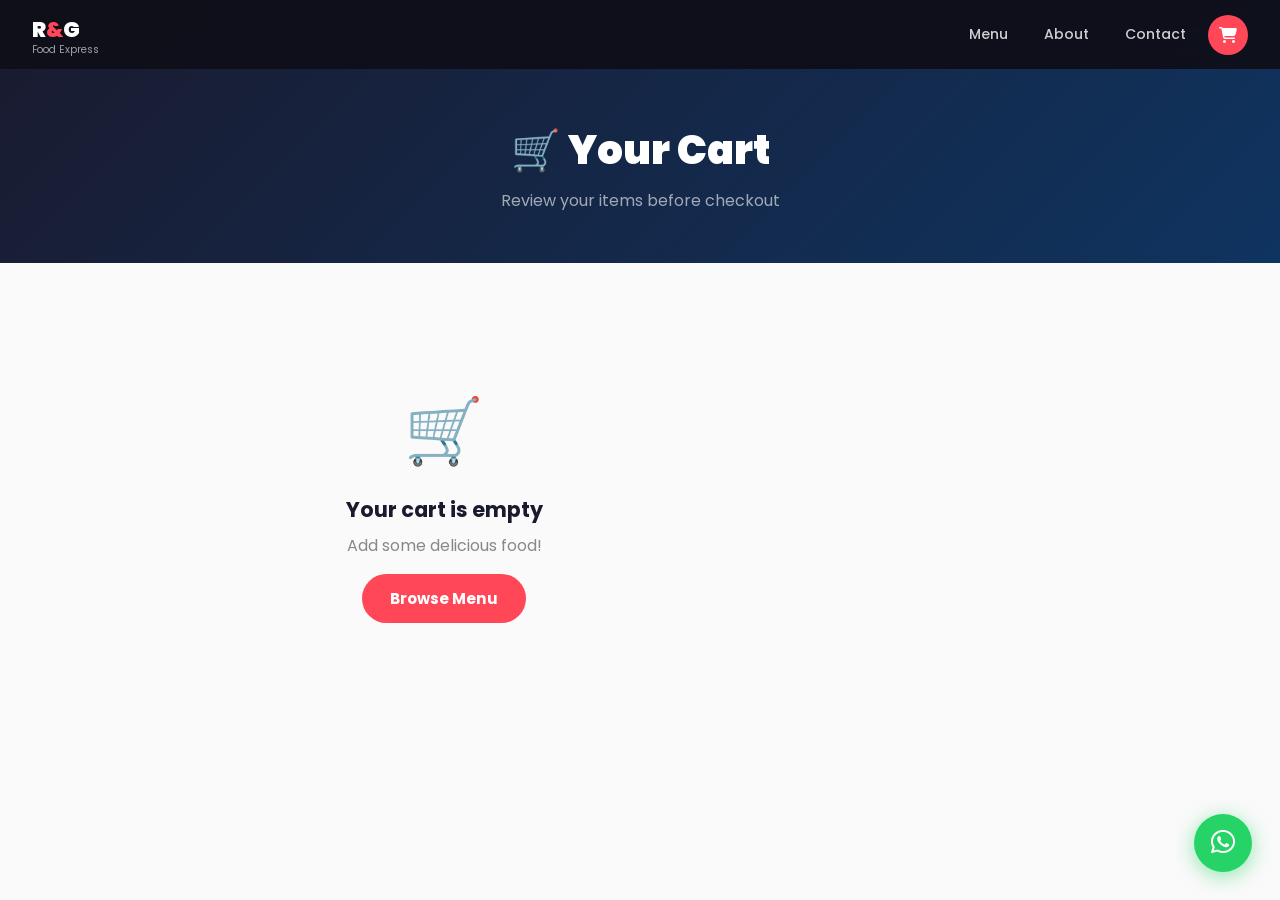
<file: .github/workflows/cart.html>
<!DOCTYPE html>
<html lang="en">
<head>
  <meta charset="UTF-8"/>
  <meta name="viewport" content="width=device-width, initial-scale=1.0"/>
  <title>Cart — R & G Food Express</title>
  <link rel="stylesheet" href="style.css"/>
  <link href="https://fonts.googleapis.com/css2?family=Poppins:wght@300;400;500;600;700;800;900&display=swap" rel="stylesheet"/>
  <link rel="stylesheet" href="https://cdnjs.cloudflare.com/ajax/libs/font-awesome/6.5.0/css/all.min.css"/>
</head>
<body>

<nav class="navbar" id="navbar">
  <a href="index.html" class="nav-brand">R<span>&</span>G <small>Food Express</small></a>
  <div class="nav-center"></div>
  <div class="nav-right">
    <a href="menu.html" class="nav-link">Menu</a>
    <a href="about.html" class="nav-link">About</a>
    <a href="contact.html" class="nav-link">Contact</a>
    <a href="cart.html" class="cart-btn active"><i class="fas fa-shopping-cart"></i><span class="cart-count" id="cartCount">0</span></a>
    <div class="hamburger" onclick="toggleMenu()"><i class="fas fa-bars"></i></div>
  </div>
  <div class="mobile-menu" id="mobileMenu">
    <a href="index.html">Home</a><a href="menu.html">Menu</a>
    <a href="about.html">About</a><a href="contact.html">Contact</a>
    <a href="cart.html">Cart 🛒</a>
  </div>
</nav>

<div class="page-hero"><h1>🛒 Your Cart</h1><p>Review your items before checkout</p></div>

<section class="cart-page">
  <div class="container">
    <div class="cart-layout">
      <div class="cart-items" id="cartItems"></div>
      <div class="cart-summary" id="cartSummary"></div>
    </div>
  </div>
</section>

<!-- CHECKOUT MODAL -->
<div class="modal-overlay" id="checkoutModal">
  <div class="modal checkout-modal">
    <button class="modal-close" onclick="closeCheckout()"><i class="fas fa-times"></i></button>
    <h2>📦 Checkout</h2>
    <form id="checkoutForm" onsubmit="placeOrder(event)">
      <div class="form-group">
        <label><i class="fas fa-user"></i> Full Name</label>
        <input type="text" id="coName" placeholder="Your name" required/>
      </div>
      <div class="form-group">
        <label><i class="fas fa-phone"></i> Phone Number</label>
        <input type="tel" id="coPhone" placeholder="+91 XXXXX XXXXX" required/>
      </div>
      <div class="form-group">
        <label><i class="fas fa-map-marker-alt"></i> Delivery Address</label>
        <textarea id="coAddress" rows="3" placeholder="House no, Street, Area, City" required></textarea>
      </div>
      <div class="form-group">
        <label><i class="fas fa-credit-card"></i> Payment Method</label>
        <div class="payment-opts">
          <label class="pay-opt"><input type="radio" name="payment" value="Cash on Delivery" checked/><span>💵 Cash on Delivery</span></label>
          <label class="pay-opt"><input type="radio" name="payment" value="UPI"/><span>📱 UPI / GPay</span></label>
        </div>
      </div>
      <div class="form-group">
        <label><i class="fas fa-sticky-note"></i> Special Instructions</label>
        <input type="text" id="coNote" placeholder="Less spicy, extra sauce..."/>
      </div>
      <div class="order-total-line" id="coTotal"></div>
      <button type="submit" class="btn-primary" style="width:100%;margin-top:12px">
        <i class="fab fa-whatsapp"></i> Confirm & Send Order on WhatsApp
      </button>
    </form>
  </div>
</div>

<!-- SUCCESS MODAL -->
<div class="modal-overlay" id="successModal">
  <div class="modal success-modal">
    <div class="success-icon">🎉</div>
    <h2>Order Placed!</h2>
    <p id="successMsg"></p>
    <p class="modal-sub">Expected delivery: <strong>30–45 mins</strong></p>
    <a id="waFallback" href="#" target="_blank" class="btn-whatsapp-modal"><i class="fab fa-whatsapp"></i> Resend on WhatsApp</a>
    <button onclick="closeSuccess()" class="btn-primary" style="width:100%;margin-top:10px">Continue Shopping</button>
  </div>
</div>

<a href="https://wa.me/916301685293?text=Hi%20R%26G!%20I%20want%20to%20order" target="_blank" class="wa-float"><i class="fab fa-whatsapp"></i></a>

<script src="data.js"></script>
<script src="app.js"></script>
<script> updateCartBadge(); renderCart(); </script>
</body>
</html>
</file>
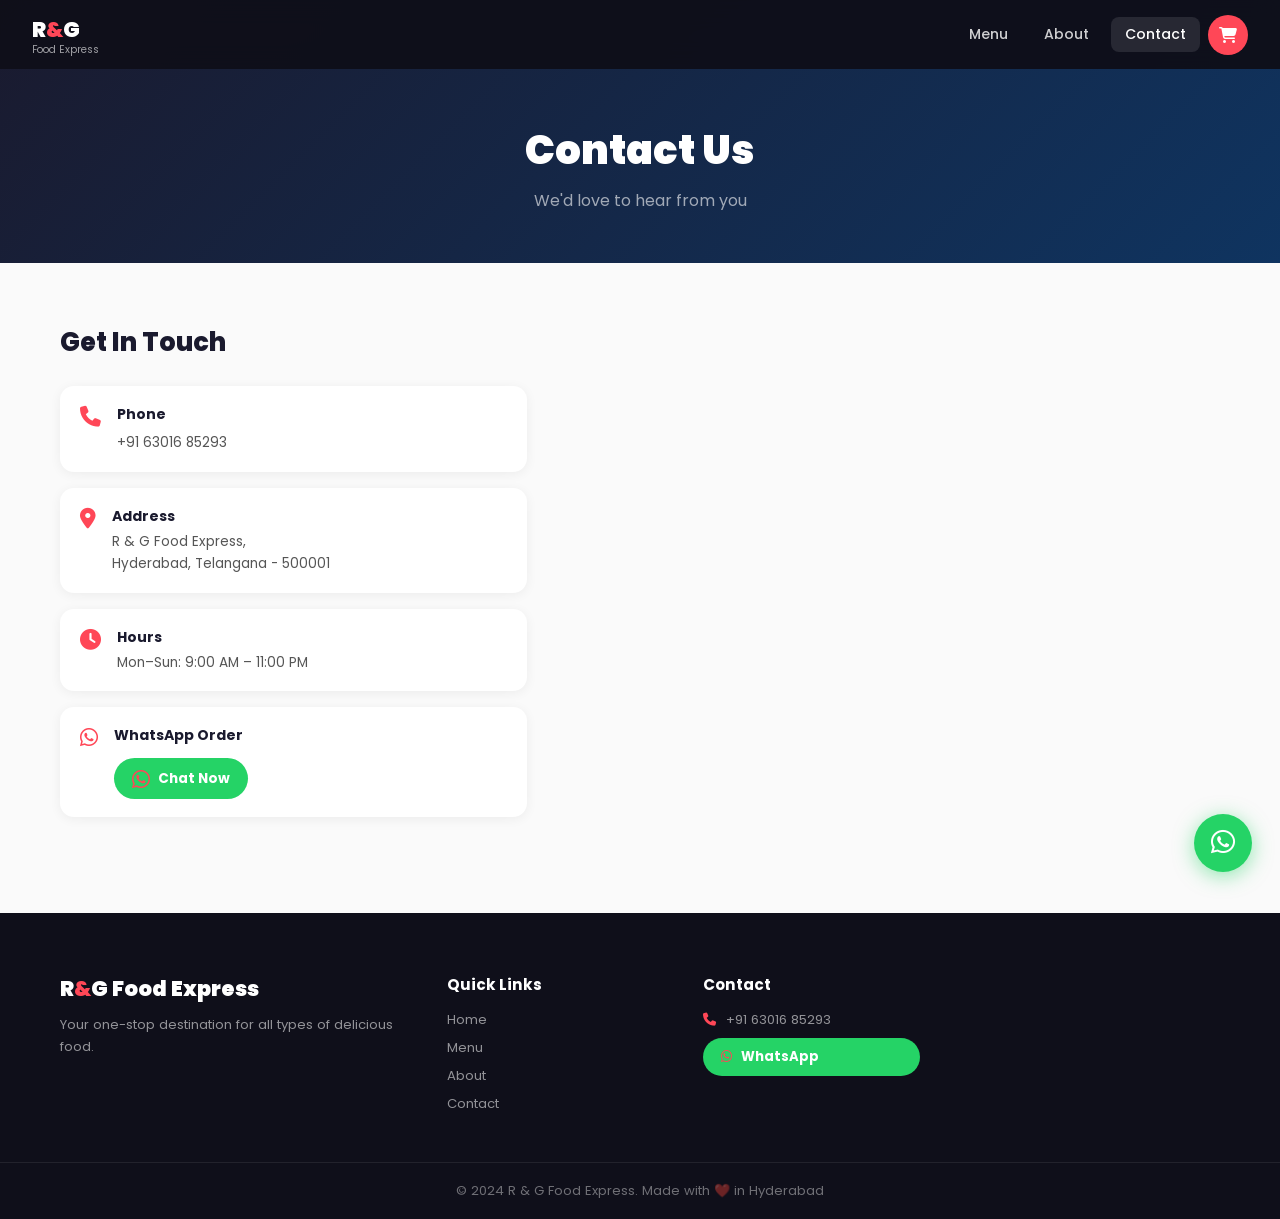
<file: .github/workflows/contact.html>
<!DOCTYPE html>
<html lang="en">
<head>
  <meta charset="UTF-8"/>
  <meta name="viewport" content="width=device-width, initial-scale=1.0"/>
  <title>Contact — R & G Food Express</title>
  <link rel="stylesheet" href="style.css"/>
  <link href="https://fonts.googleapis.com/css2?family=Poppins:wght@300;400;500;600;700;800;900&display=swap" rel="stylesheet"/>
  <link rel="stylesheet" href="https://cdnjs.cloudflare.com/ajax/libs/font-awesome/6.5.0/css/all.min.css"/>
</head>
<body>
<nav class="navbar" id="navbar">
  <a href="index.html" class="nav-brand">R<span>&</span>G <small>Food Express</small></a>
  <div class="nav-center"></div>
  <div class="nav-right">
    <a href="menu.html" class="nav-link">Menu</a>
    <a href="about.html" class="nav-link">About</a>
    <a href="contact.html" class="nav-link active">Contact</a>
    <a href="cart.html" class="cart-btn"><i class="fas fa-shopping-cart"></i><span class="cart-count" id="cartCount">0</span></a>
    <div class="hamburger" onclick="toggleMenu()"><i class="fas fa-bars"></i></div>
  </div>
  <div class="mobile-menu" id="mobileMenu">
    <a href="index.html">Home</a><a href="menu.html">Menu</a>
    <a href="about.html">About</a><a href="contact.html">Contact</a>
    <a href="cart.html">Cart 🛒</a>
  </div>
</nav>

<div class="page-hero"><h1>Contact Us</h1><p>We'd love to hear from you</p></div>

<section class="contact-page">
  <div class="container">
    <div class="contact-layout">
      <div class="contact-info-col">
        <h2>Get In Touch</h2>
        <div class="c-card"><i class="fas fa-phone"></i><div><h4>Phone</h4><a href="tel:+916301685293">+91 63016 85293</a></div></div>
        <div class="c-card"><i class="fas fa-map-marker-alt"></i><div><h4>Address</h4><p>R & G Food Express,<br/>Hyderabad, Telangana - 500001</p></div></div>
        <div class="c-card"><i class="fas fa-clock"></i><div><h4>Hours</h4><p>Mon–Sun: 9:00 AM – 11:00 PM</p></div></div>
        <div class="c-card"><i class="fab fa-whatsapp"></i><div><h4>WhatsApp Order</h4><a href="https://wa.me/916301685293?text=Hi%20R%26G!%20I%20want%20to%20place%20an%20order" target="_blank" class="wa-btn"><i class="fab fa-whatsapp"></i> Chat Now</a></div></div>
      </div>
      <div class="contact-map-col">
        <iframe src="https://www.google.com/maps/embed?pb=!1m18!1m12!1m3!1d243647.3!2d78.2!3d17.4!2m3!1f0!2f0!3f0!3m2!1i1024!2i768!4f13.1!3m3!1m2!1s0x3bcb99daeaebd2c7%3A0xae93b78392bafbc2!2sHyderabad%2C%20Telangana!5e0!3m2!1sen!2sin!4v1234567890" width="100%" height="400" style="border:0;border-radius:16px;" allowfullscreen="" loading="lazy"></iframe>
      </div>
    </div>
  </div>
</section>

<footer class="footer">
  <div class="container footer-inner">
    <div class="footer-brand"><h3>R<span>&</span>G Food Express</h3><p>Your one-stop destination for all types of delicious food.</p></div>
    <div class="footer-links"><h4>Quick Links</h4><a href="index.html">Home</a><a href="menu.html">Menu</a><a href="about.html">About</a><a href="contact.html">Contact</a></div>
    <div class="footer-links"><h4>Contact</h4><p><i class="fas fa-phone"></i> +91 63016 85293</p><a href="https://wa.me/916301685293" target="_blank" class="wa-btn"><i class="fab fa-whatsapp"></i> WhatsApp</a></div>
  </div>
  <div class="footer-bottom"><p>© 2024 R & G Food Express. Made with ❤️ in Hyderabad</p></div>
</footer>
<a href="https://wa.me/916301685293" target="_blank" class="wa-float"><i class="fab fa-whatsapp"></i></a>
<script src="data.js"></script><script src="app.js"></script><script>updateCartBadge();</script>
</body>
</html>
</file>
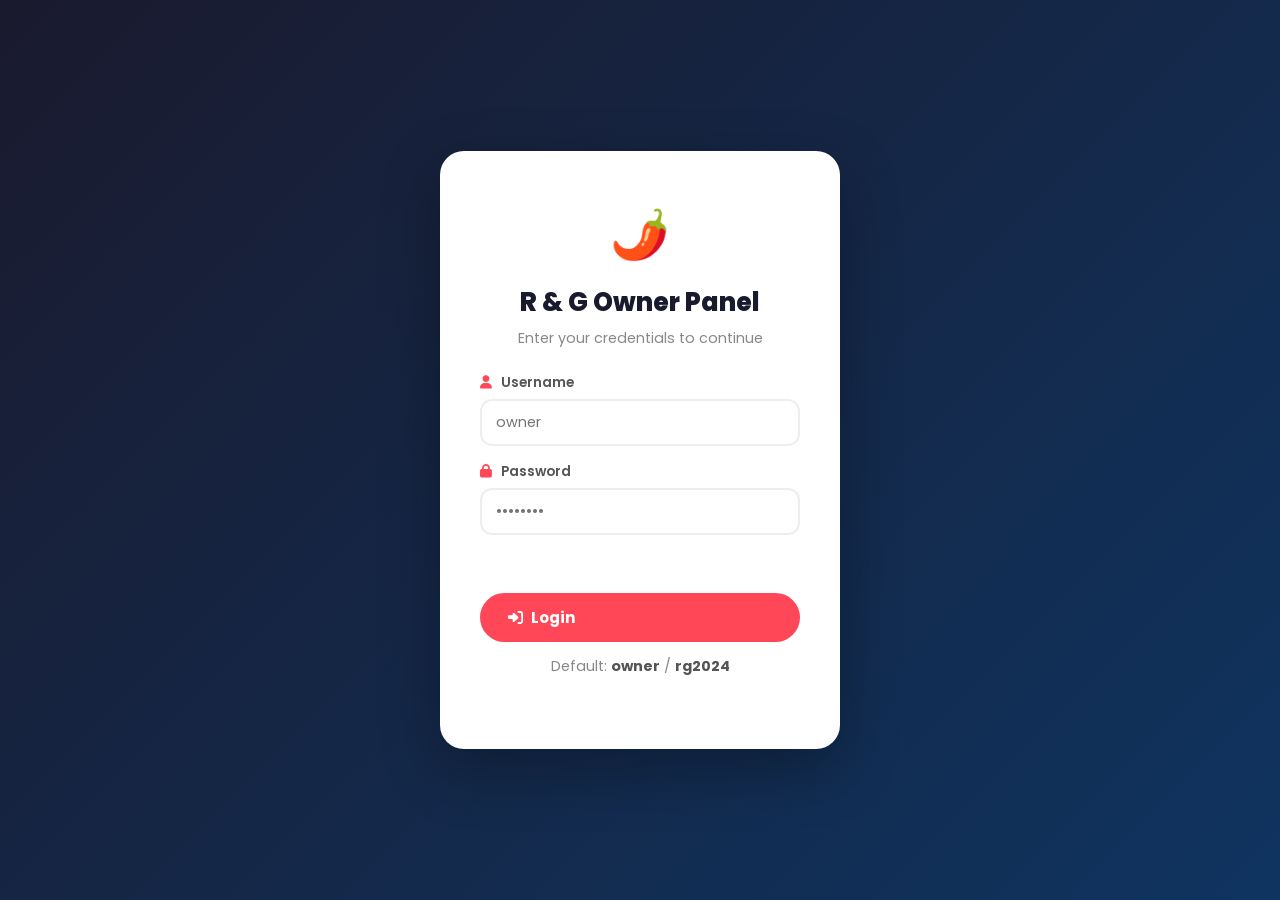
<file: .github/workflows/owner.html>
<!DOCTYPE html>
<html lang="en">
<head>
  <meta charset="UTF-8"/>
  <meta name="viewport" content="width=device-width, initial-scale=1.0"/>
  <title>Owner Dashboard — R & G Food Express</title>
  <link rel="stylesheet" href="style.css"/>
  <link rel="stylesheet" href="owner.css"/>
  <link href="https://fonts.googleapis.com/css2?family=Poppins:wght@300;400;500;600;700;800&display=swap" rel="stylesheet"/>
  <link rel="stylesheet" href="https://cdnjs.cloudflare.com/ajax/libs/font-awesome/6.5.0/css/all.min.css"/>
</head>
<body class="owner-body">

<!-- LOGIN SCREEN -->
<div class="login-screen" id="loginScreen">
  <div class="login-box">
    <div class="login-logo">🌶️</div>
    <h2>R & G Owner Panel</h2>
    <p>Enter your credentials to continue</p>
    <div class="form-group">
      <label><i class="fas fa-user"></i> Username</label>
      <input type="text" id="loginUser" placeholder="owner"/>
    </div>
    <div class="form-group">
      <label><i class="fas fa-lock"></i> Password</label>
      <input type="password" id="loginPass" placeholder="••••••••" onkeydown="if(event.key==='Enter') doLogin()"/>
    </div>
    <p class="login-error" id="loginError"></p>
    <button class="btn-primary" style="width:100%" onclick="doLogin()">
      <i class="fas fa-sign-in-alt"></i> Login
    </button>
    <p class="login-hint">Default: <strong>owner</strong> / <strong>rg2024</strong></p>
  </div>
</div>

<!-- DASHBOARD -->
<div class="dashboard" id="dashboard" style="display:none">

  <!-- SIDEBAR -->
  <aside class="sidebar">
    <div class="sidebar-brand">🌶️ R&G <span>Owner</span></div>
    <nav class="sidebar-nav">
      <a href="#" class="snav active" onclick="showTab('stock',this)"><i class="fas fa-boxes"></i> Stock Manager</a>
      <a href="#" class="snav" onclick="showTab('add',this)"><i class="fas fa-plus-circle"></i> Add New Item</a>
      <a href="#" class="snav" onclick="showTab('manage',this)"><i class="fas fa-list"></i> All Items</a>
      <a href="menu.html" target="_blank" class="snav"><i class="fas fa-eye"></i> View Menu</a>
    </nav>
    <button class="logout-btn" onclick="doLogout()"><i class="fas fa-sign-out-alt"></i> Logout</button>
  </aside>

  <!-- MAIN -->
  <main class="dash-main">

    <!-- HEADER -->
    <div class="dash-header">
      <div>
        <h1 id="tabTitle">Stock Manager</h1>
        <p id="tabSub">Toggle item availability for customers</p>
      </div>
      <div class="dash-stats">
        <div class="dstat green"><span id="statAvail">0</span><small>Available</small></div>
        <div class="dstat red"><span id="statOut">0</span><small>Out of Stock</small></div>
        <div class="dstat blue"><span id="statTotal">0</span><small>Total Items</small></div>
        <div class="dstat orange"><span id="statStorage">0%</span><small>Storage Used</small></div>
      </div>
    </div>

    <!-- STOCK TAB -->
    <div class="tab-content active" id="tab-stock">
      <div class="tab-toolbar">
        <div class="search-bar owner-search">
          <i class="fas fa-search"></i>
          <input type="text" id="stockSearch" placeholder="Search items..." oninput="renderStock()"/>
        </div>
        <div class="filter-cats" style="flex-wrap:wrap;gap:8px">
          <button class="fcat active" onclick="setStockCat(this,'all')">All</button>
          <button class="fcat" onclick="setStockCat(this,'veg')">🥦 Veg</button>
          <button class="fcat" onclick="setStockCat(this,'nonveg')">🍗 Non-Veg</button>
          <button class="fcat" onclick="setStockCat(this,'sweets')">🧁 Sweets</button>
          <button class="fcat" onclick="setStockCat(this,'juices')">🧃 Juices</button>
          <button class="fcat" onclick="setStockCat(this,'desserts')">🍨 Desserts</button>
        </div>
      </div>
      <div class="stock-grid" id="stockGrid"></div>
    </div>

    <!-- ADD ITEM TAB -->
    <div class="tab-content" id="tab-add">
      <div class="add-form-wrap">
        <form class="add-form" onsubmit="addItem(event)">
          <div class="form-row">
            <div class="form-group">
              <label><i class="fas fa-utensils"></i> Item Name *</label>
              <input type="text" id="newName" placeholder="e.g. Pani Puri" required/>
            </div>
            <div class="form-group">
              <label><i class="fas fa-tag"></i> Category *</label>
              <select id="newCat" required>
                <option value="">Select category</option>
                <option value="veg">🥦 Veg Food</option>
                <option value="nonveg">🍗 Non-Veg</option>
                <option value="sweets">🧁 Sweets</option>
                <option value="juices">🧃 Juices</option>
                <option value="desserts">🍨 Desserts</option>
              </select>
            </div>
          </div>
          <div class="form-row">
            <div class="form-group">
              <label><i class="fas fa-rupee-sign"></i> Price (₹) *</label>
              <input type="number" id="newPrice" placeholder="e.g. 120" min="1" required/>
            </div>
            <div class="form-group">
              <label><i class="fas fa-star"></i> Badge / Tag</label>
              <select id="newTag">
                <option value="">None</option>
                <option value="Best Seller">🔥 Best Seller</option>
                <option value="Popular">⭐ Popular</option>
                <option value="Premium">💎 Premium</option>
                <option value="Healthy">🌿 Healthy</option>
              </select>
            </div>
          </div>
          <div class="form-group">
            <label><i class="fas fa-align-left"></i> Description *</label>
            <input type="text" id="newDesc" placeholder="Short description of the item" required/>
          </div>
          <div class="form-group">
            <label><i class="fas fa-image"></i> Upload Image *</label>
            <div class="upload-area" id="uploadArea" onclick="document.getElementById('newImg').click()">
              <div class="upload-placeholder" id="uploadPlaceholder">
                <i class="fas fa-cloud-upload-alt"></i>
                <p>Click to upload image</p>
                <small>JPG, PNG supported</small>
              </div>
              <img id="imgPreview" class="img-preview" style="display:none"/>
            </div>
            <input type="file" id="newImg" accept="image/*" style="display:none" onchange="previewImg(this)"/>
          </div>
          <div class="form-actions">
            <button type="submit" class="btn-primary"><i class="fas fa-plus"></i> Add Item to Menu</button>
            <button type="button" class="btn-reset" onclick="resetForm()"><i class="fas fa-redo"></i> Reset</button>
          </div>
        </form>
      </div>
    </div>

    <!-- ALL ITEMS TAB -->
    <div class="tab-content" id="tab-manage">
      <div class="tab-toolbar">
        <div class="search-bar owner-search">
          <i class="fas fa-search"></i>
          <input type="text" id="manageSearch" placeholder="Search items..." oninput="renderManage()"/>
        </div>
      </div>
      <div class="manage-table-wrap">
        <table class="manage-table">
          <thead>
            <tr>
              <th>Image</th><th>Name</th><th>Category</th>
              <th>Price</th><th>Status</th><th>Actions</th>
            </tr>
          </thead>
          <tbody id="manageBody"></tbody>
        </table>
      </div>
    </div>

  </main>
</div>

<!-- EDIT MODAL -->
<div class="modal-overlay" id="editModal">
  <div class="modal" style="max-width:480px">
    <button class="modal-close" onclick="closeEdit()"><i class="fas fa-times"></i></button>
    <h2>✏️ Edit Item</h2>
    <input type="hidden" id="editId"/>
    <div class="form-group">
      <label>Item Name</label>
      <input type="text" id="editName"/>
    </div>
    <div class="form-row">
      <div class="form-group">
        <label>Price (₹)</label>
        <input type="number" id="editPrice"/>
      </div>
      <div class="form-group">
        <label>Tag</label>
        <select id="editTag">
          <option value="">None</option>
          <option value="Best Seller">🔥 Best Seller</option>
          <option value="Popular">⭐ Popular</option>
          <option value="Premium">💎 Premium</option>
          <option value="Healthy">🌿 Healthy</option>
        </select>
      </div>
    </div>
    <div class="form-group">
      <label>Description</label>
      <input type="text" id="editDesc"/>
    </div>
    <button class="btn-primary" style="width:100%;margin-top:8px" onclick="saveEdit()">
      <i class="fas fa-save"></i> Save Changes
    </button>
  </div>
</div>

<!-- DELETE CONFIRM -->
<div class="modal-overlay" id="deleteModal">
  <div class="modal" style="max-width:380px;text-align:center">
    <div style="font-size:3rem;margin-bottom:12px">🗑️</div>
    <h2>Delete Item?</h2>
    <p id="deleteMsg" style="color:#666;margin:10px 0 20px"></p>
    <div style="display:flex;gap:12px">
      <button class="btn-reset" style="flex:1" onclick="closeDelete()">Cancel</button>
      <button class="btn-primary" style="flex:1;background:#e63946" id="confirmDeleteBtn">Delete</button>
    </div>
  </div>
</div>

<script src="data.js"></script>
<script src="owner.js"></script>
</body>
</html>
</file>
<file: .github/workflows/style.css>
*{margin:0;padding:0;box-sizing:border-box}
:root{
  --primary:#ff4757;--primary-dark:#c0392b;--secondary:#ffa502;
  --dark:#1a1a2e;--darker:#0f0f1a;--text:#2d3436;
  --light:#fff8f0;--white:#fff;--gray:#f5f5f5;
  --shadow:0 8px 32px rgba(0,0,0,.12);--radius:16px;
}
html{scroll-behavior:smooth}
body{font-family:'Poppins',sans-serif;color:var(--text);overflow-x:hidden;background:#fafafa}
a{text-decoration:none;color:inherit}
img{display:block}
.container{max-width:1200px;margin:0 auto;padding:0 20px}

/* ── NAVBAR ── */
.navbar{
  position:fixed;top:0;width:100%;z-index:1000;
  display:flex;align-items:center;gap:16px;
  padding:14px 32px;
  background:rgba(15,15,26,.96);backdrop-filter:blur(12px);
  transition:padding .3s;
}
.navbar.scrolled{padding:10px 32px;box-shadow:0 4px 20px rgba(0,0,0,.3)}
.nav-brand{font-size:1.3rem;font-weight:900;color:#fff;white-space:nowrap}
.nav-brand span{color:var(--primary)}
.nav-brand small{font-size:.65rem;font-weight:400;color:rgba(255,255,255,.6);display:block;line-height:1}
.nav-center{flex:1}
.search-bar{display:flex;align-items:center;gap:10px;background:rgba(255,255,255,.1);border:1px solid rgba(255,255,255,.15);border-radius:50px;padding:8px 18px;max-width:420px;margin:0 auto}
.search-bar i{color:rgba(255,255,255,.5);font-size:.9rem}
.search-bar input{background:none;border:none;outline:none;color:#fff;font-family:'Poppins',sans-serif;font-size:.9rem;width:100%}
.search-bar input::placeholder{color:rgba(255,255,255,.4)}
.nav-right{display:flex;align-items:center;gap:8px}
.nav-link{color:rgba(255,255,255,.8);font-size:.88rem;font-weight:500;padding:7px 14px;border-radius:8px;transition:all .2s}
.nav-link:hover,.nav-link.active{color:#fff;background:rgba(255,255,255,.1)}
.cart-btn{position:relative;background:var(--primary);color:#fff;width:40px;height:40px;border-radius:50%;display:flex;align-items:center;justify-content:center;font-size:1rem;transition:all .2s}
.cart-btn:hover{background:var(--primary-dark);transform:scale(1.05)}
.cart-count{position:absolute;top:-6px;right:-6px;background:var(--secondary);color:#fff;font-size:.65rem;font-weight:800;width:18px;height:18px;border-radius:50%;display:flex;align-items:center;justify-content:center}
.hamburger{display:none;color:#fff;font-size:1.3rem;cursor:pointer;padding:6px}
.mobile-menu{display:none;flex-direction:column;position:absolute;top:100%;left:0;right:0;background:var(--darker);padding:16px 24px;gap:4px;border-top:1px solid rgba(255,255,255,.1)}
.mobile-menu.open{display:flex}
.mobile-menu a{color:rgba(255,255,255,.85);padding:10px 14px;border-radius:8px;font-size:.9rem}
.mobile-menu a:hover{background:rgba(255,255,255,.08);color:#fff}

/* ── HERO ── */
.hero{min-height:100vh;position:relative;display:flex;align-items:center;justify-content:center;text-align:center;padding:100px 20px 60px;overflow:hidden}
.hero-bg{position:absolute;inset:0;width:100%;height:100%;object-fit:cover;object-position:center;z-index:0}
.hero-overlay{position:absolute;inset:0;background:linear-gradient(135deg,rgba(15,15,26,.9) 0%,rgba(26,26,46,.85) 100%);z-index:1}
.hero-content{position:relative;z-index:2;max-width:700px}
.hero-badge{display:inline-block;background:rgba(255,71,87,.2);border:1px solid rgba(255,71,87,.4);color:var(--secondary);padding:8px 20px;border-radius:50px;font-size:.85rem;font-weight:600;margin-bottom:20px;letter-spacing:1px}
.hero-content h1{font-size:clamp(2.2rem,5.5vw,4.5rem);font-weight:900;color:#fff;line-height:1.1;margin-bottom:18px}
.hero-content h1 span{color:var(--primary)}
.hero-content p{color:rgba(255,255,255,.7);font-size:1.1rem;margin-bottom:36px}
.hero-btns{display:flex;gap:14px;justify-content:center;flex-wrap:wrap;margin-bottom:50px}
.hero-stats{display:flex;align-items:center;justify-content:center;gap:24px;background:rgba(255,255,255,.08);backdrop-filter:blur(10px);border:1px solid rgba(255,255,255,.12);border-radius:16px;padding:18px 32px;flex-wrap:wrap}
.hero-stats div{text-align:center}
.hero-stats strong{display:block;font-size:1.4rem;font-weight:800;color:#fff}
.hero-stats span{font-size:.8rem;color:rgba(255,255,255,.6)}
.hero-stats .divider{width:1px;height:36px;background:rgba(255,255,255,.2)}

/* ── BUTTONS ── */
.btn-primary{background:var(--primary);color:#fff;padding:13px 28px;border-radius:50px;font-weight:700;font-size:.95rem;border:none;cursor:pointer;display:inline-flex;align-items:center;gap:8px;transition:all .3s;font-family:'Poppins',sans-serif}
.btn-primary:hover{background:var(--primary-dark);transform:translateY(-2px);box-shadow:0 8px 24px rgba(255,71,87,.4)}
.btn-outline{background:transparent;color:#fff;padding:13px 28px;border-radius:50px;font-weight:600;font-size:.95rem;border:2px solid rgba(255,255,255,.4);display:inline-flex;align-items:center;gap:8px;transition:all .3s}
.btn-outline:hover{border-color:#fff;background:rgba(255,255,255,.1)}

/* ── SECTION HEADS ── */
section{padding:80px 0}
.section-head{text-align:center;margin-bottom:48px;position:relative}
.section-head h2{font-size:2rem;font-weight:800;color:var(--dark);margin-bottom:8px}
.section-head p{color:#666;font-size:.95rem}
.view-all{position:absolute;right:0;top:50%;transform:translateY(-50%);color:var(--primary);font-weight:600;font-size:.9rem;display:flex;align-items:center;gap:6px}
.view-all:hover{gap:10px}

/* ── CATEGORIES ── */
.categories{background:var(--white)}
.cat-grid{display:grid;grid-template-columns:repeat(5,1fr);gap:20px}
.cat-card{border-radius:var(--radius);overflow:hidden;background:#fff;box-shadow:var(--shadow);transition:transform .3s;text-align:center;cursor:pointer}
.cat-card:hover{transform:translateY(-8px)}
.cat-img{height:140px;overflow:hidden}
.cat-img img{width:100%;height:100%;object-fit:cover;transition:transform .4s}
.cat-card:hover .cat-img img{transform:scale(1.08)}
.cat-card h3{font-size:1rem;font-weight:700;padding:12px 8px 4px;color:var(--dark)}
.cat-card p{font-size:.8rem;color:#888;padding-bottom:14px}

/* ── ITEMS GRID ── */
.items-grid{display:grid;grid-template-columns:repeat(auto-fill,minmax(260px,1fr));gap:24px}
.item-card{background:#fff;border-radius:var(--radius);overflow:hidden;box-shadow:var(--shadow);transition:transform .3s}
.item-card:hover{transform:translateY(-6px)}
.item-img-wrap{position:relative;height:190px;overflow:hidden}
.item-img-wrap img{width:100%;height:100%;object-fit:cover;transition:transform .4s}
.item-card:hover .item-img-wrap img{transform:scale(1.06)}
.item-tag{position:absolute;top:10px;left:10px;padding:4px 10px;border-radius:20px;font-size:.72rem;font-weight:700;color:#fff}
.tag-hot{background:var(--primary)}
.tag-pop{background:#8e44ad}
.tag-premium{background:#f39c12}
.veg-dot{position:absolute;top:10px;right:10px;width:18px;height:18px;border-radius:3px;border:2px solid;display:flex;align-items:center;justify-content:center}
.veg-dot::after{content:'';width:8px;height:8px;border-radius:50%;display:block}
.veg-dot.veg{border-color:#27ae60}.veg-dot.veg::after{background:#27ae60}
.veg-dot.nonveg{border-color:#c0392b}.veg-dot.nonveg::after{background:#c0392b}
.item-body{padding:16px}
.item-body h3{font-size:.95rem;font-weight:700;margin-bottom:4px;color:var(--dark)}
.item-body p{font-size:.8rem;color:#888;margin-bottom:12px;line-height:1.5}
.item-footer{display:flex;align-items:center;justify-content:space-between}
.item-meta{display:flex;flex-direction:column;gap:2px}
.item-price{font-size:1.1rem;font-weight:800;color:var(--primary)}
.item-rating{font-size:.78rem;color:#f39c12;font-weight:600}
.btn-add-cart{background:var(--primary);color:#fff;border:none;padding:8px 16px;border-radius:50px;font-size:.82rem;font-weight:700;cursor:pointer;display:flex;align-items:center;gap:6px;font-family:'Poppins',sans-serif;transition:all .2s}
.btn-add-cart:hover{background:var(--primary-dark);transform:scale(1.05)}

/* ── POPULAR ── */
.popular{background:var(--light)}

/* ── WHY US ── */
.why-us{background:var(--dark)}
.why-us .section-head h2{color:#fff}
.why-grid{display:grid;grid-template-columns:repeat(4,1fr);gap:24px}
.why-card{background:rgba(255,255,255,.06);border:1px solid rgba(255,255,255,.1);border-radius:var(--radius);padding:32px 24px;text-align:center;transition:all .3s}
.why-card:hover{background:rgba(255,71,87,.1);border-color:rgba(255,71,87,.3);transform:translateY(-4px)}
.why-icon{font-size:2.5rem;margin-bottom:16px}
.why-card h3{color:#fff;font-size:1rem;font-weight:700;margin-bottom:8px}
.why-card p{color:rgba(255,255,255,.6);font-size:.85rem;line-height:1.6}

/* ── REVIEWS ── */
.reviews{background:#fff}
.reviews-grid{display:grid;grid-template-columns:repeat(3,1fr);gap:24px}
.review-card{background:var(--light);border-radius:var(--radius);padding:28px;border:1px solid #ffe0cc;transition:transform .3s}
.review-card:hover{transform:translateY(-4px)}
.stars{font-size:1rem;margin-bottom:12px}
.review-card p{color:#555;font-size:.88rem;line-height:1.7;font-style:italic;margin-bottom:18px}
.reviewer{display:flex;align-items:center;gap:12px}
.av{width:42px;height:42px;border-radius:50%;background:linear-gradient(135deg,var(--primary),var(--secondary));color:#fff;font-weight:800;font-size:1rem;display:flex;align-items:center;justify-content:center;flex-shrink:0}
.reviewer strong{display:block;font-size:.88rem;color:var(--dark)}
.reviewer small{color:#999;font-size:.78rem}

/* ── PAGE HERO ── */
.page-hero{background:linear-gradient(135deg,var(--dark),#0f3460);padding:120px 20px 50px;text-align:center}
.page-hero h1{font-size:2.5rem;font-weight:900;color:#fff;margin-bottom:8px}
.page-hero p{color:rgba(255,255,255,.6);font-size:1rem}

/* ── MENU PAGE ── */
.menu-page{padding:40px 0 80px}
.filters{display:flex;align-items:center;justify-content:space-between;gap:16px;margin-bottom:32px;flex-wrap:wrap}
.filter-cats{display:flex;gap:8px;flex-wrap:wrap}
.fcat{padding:9px 20px;border:2px solid #eee;background:#fff;border-radius:50px;cursor:pointer;font-family:'Poppins',sans-serif;font-size:.85rem;font-weight:600;color:#666;transition:all .2s}
.fcat:hover,.fcat.active{background:var(--primary);color:#fff;border-color:var(--primary)}
.filter-right{display:flex;gap:10px}
.filter-right select{padding:9px 16px;border:2px solid #eee;border-radius:50px;font-family:'Poppins',sans-serif;font-size:.85rem;color:#555;outline:none;cursor:pointer;background:#fff}
.filter-right select:focus{border-color:var(--primary)}
.results-info{color:#888;font-size:.85rem;margin-bottom:16px}
.empty-state{grid-column:1/-1;text-align:center;padding:80px 20px}
.empty-state div{font-size:4rem;margin-bottom:16px}
.empty-state h3{font-size:1.3rem;font-weight:700;color:var(--dark);margin-bottom:8px}
.empty-state p{color:#888}

/* ── CART PAGE ── */
.cart-page{padding:40px 0 80px}
.cart-layout{display:grid;grid-template-columns:1fr 360px;gap:32px;align-items:start}
.cart-item{display:flex;align-items:center;gap:16px;background:#fff;border-radius:var(--radius);padding:16px;margin-bottom:16px;box-shadow:0 2px 12px rgba(0,0,0,.06)}
.cart-item img{width:80px;height:80px;border-radius:12px;object-fit:cover;flex-shrink:0}
.cart-item-info{flex:1}
.cart-item-info h4{font-size:.95rem;font-weight:700;color:var(--dark);margin-bottom:4px}
.cart-item-price{font-size:.82rem;color:#888}
.qty-ctrl{display:flex;align-items:center;gap:10px}
.qty-ctrl button{width:32px;height:32px;border-radius:50%;border:2px solid #eee;background:#fff;cursor:pointer;font-size:.9rem;display:flex;align-items:center;justify-content:center;transition:all .2s}
.qty-ctrl button:hover{border-color:var(--primary);color:var(--primary)}
.qty-ctrl span{font-weight:700;font-size:1rem;min-width:20px;text-align:center}
.cart-item-total{font-size:1rem;font-weight:800;color:var(--primary);min-width:60px;text-align:right}
.remove-btn{background:none;border:none;color:#ccc;cursor:pointer;font-size:1rem;padding:6px;transition:color .2s}
.remove-btn:hover{color:var(--primary)}
.summary-box{background:#fff;border-radius:var(--radius);padding:28px;box-shadow:var(--shadow);position:sticky;top:90px}
.summary-box h3{font-size:1.1rem;font-weight:800;color:var(--dark);margin-bottom:20px;padding-bottom:12px;border-bottom:2px solid #f0f0f0}
.summary-row{display:flex;justify-content:space-between;margin-bottom:12px;font-size:.9rem;color:#555}
.total-row{font-size:1.1rem;font-weight:800;color:var(--dark);padding-top:12px;border-top:2px solid #f0f0f0;margin-top:4px}
.free{color:#27ae60;font-weight:700}
.free-note{font-size:.78rem;color:#888;margin-bottom:8px}
.free-note.green{color:#27ae60}

/* ── CHECKOUT MODAL ── */
.modal-overlay{display:none;position:fixed;inset:0;background:rgba(0,0,0,.7);z-index:9999;align-items:center;justify-content:center;padding:20px}
.modal-overlay.show{display:flex}
.modal{background:#fff;border-radius:24px;padding:36px;width:100%;max-width:500px;max-height:90vh;overflow-y:auto;position:relative;animation:popIn .3s ease}
@keyframes popIn{from{transform:scale(.85);opacity:0}to{transform:scale(1);opacity:1}}
.modal-close{position:absolute;top:16px;right:16px;background:#f0f0f0;border:none;width:32px;height:32px;border-radius:50%;cursor:pointer;font-size:.9rem;display:flex;align-items:center;justify-content:center}
.modal h2{font-size:1.4rem;font-weight:800;color:var(--dark);margin-bottom:24px}
.form-group{margin-bottom:18px}
.form-group label{display:block;font-size:.85rem;font-weight:600;color:#555;margin-bottom:6px}
.form-group label i{margin-right:6px;color:var(--primary)}
.form-group input,.form-group textarea,.form-group select{width:100%;padding:11px 14px;border:2px solid #eee;border-radius:12px;font-family:'Poppins',sans-serif;font-size:.88rem;outline:none;transition:border .2s;color:var(--text)}
.form-group input:focus,.form-group textarea:focus{border-color:var(--primary)}
.payment-opts{display:flex;gap:12px}
.pay-opt{display:flex;align-items:center;gap:8px;padding:10px 16px;border:2px solid #eee;border-radius:12px;cursor:pointer;font-size:.85rem;font-weight:600;flex:1;transition:all .2s}
.pay-opt:has(input:checked){border-color:var(--primary);background:#fff5f5}
.pay-opt input{accent-color:var(--primary)}
.order-total-line{display:flex;justify-content:space-between;align-items:center;background:var(--light);padding:14px 16px;border-radius:12px;font-size:1rem;color:var(--dark)}
.order-total-line strong{font-size:1.2rem;color:var(--primary);font-weight:800}
.success-modal{text-align:center}
.success-icon{font-size:4rem;margin-bottom:12px}
.success-modal h2{font-size:1.6rem;font-weight:800;color:var(--dark);margin-bottom:10px}
.success-modal p{color:#555;margin-bottom:6px}
.modal-sub{font-size:.85rem;color:#888;margin-bottom:16px}
.btn-whatsapp-modal{display:flex;align-items:center;justify-content:center;gap:8px;background:#25d366;color:#fff;padding:12px 20px;border-radius:12px;font-weight:700;font-size:.9rem;margin-bottom:8px;transition:all .2s}
.btn-whatsapp-modal:hover{background:#128c7e}

/* ── ABOUT PAGE ── */
.about-page{padding:60px 0 80px}
.about-grid{display:grid;grid-template-columns:1fr 1.1fr;gap:60px;align-items:center;margin-bottom:80px}
.about-imgs{display:flex;flex-direction:column;gap:14px}
.about-main-img{width:100%;height:260px;object-fit:cover;border-radius:20px}
.about-small-imgs{display:grid;grid-template-columns:1fr 1fr;gap:14px}
.about-small-imgs img{width:100%;height:140px;object-fit:cover;border-radius:14px}
.about-text .tag{color:var(--primary);font-weight:700;font-size:.85rem;text-transform:uppercase;letter-spacing:2px;display:block;margin-bottom:10px}
.about-text h2{font-size:1.9rem;font-weight:800;color:var(--dark);margin-bottom:18px;line-height:1.2}
.about-text p{color:#555;line-height:1.8;margin-bottom:14px;font-size:.92rem}
.about-stats{display:grid;grid-template-columns:1fr 1fr;gap:16px;margin-top:28px}
.stat{background:#fff;padding:18px;border-radius:14px;text-align:center;box-shadow:var(--shadow)}
.stat h3{font-size:1.7rem;font-weight:800;color:var(--primary)}
.stat p{font-size:.78rem;color:#666;margin-top:4px}
.quality-section .section-head{margin-bottom:36px}
.quality-grid{display:grid;grid-template-columns:repeat(3,1fr);gap:24px}
.q-card{background:#fff;border-radius:var(--radius);overflow:hidden;box-shadow:var(--shadow);text-align:center;padding-bottom:24px}
.q-icon img{width:100%;height:160px;object-fit:cover}
.q-card h3{font-size:1rem;font-weight:700;margin:16px 0 6px;color:var(--dark)}
.q-card p{font-size:.82rem;color:#666;padding:0 16px;line-height:1.6}

/* ── CONTACT PAGE ── */
.contact-page{padding:60px 0 80px}
.contact-layout{display:grid;grid-template-columns:1fr 1.4fr;gap:40px;align-items:start}
.contact-info-col h2{font-size:1.6rem;font-weight:800;color:var(--dark);margin-bottom:24px}
.c-card{display:flex;align-items:flex-start;gap:16px;background:#fff;border-radius:14px;padding:18px 20px;margin-bottom:16px;box-shadow:0 2px 12px rgba(0,0,0,.06)}
.c-card i{font-size:1.3rem;color:var(--primary);margin-top:2px;flex-shrink:0}
.c-card h4{font-size:.88rem;font-weight:700;color:var(--dark);margin-bottom:4px}
.c-card p,.c-card a{font-size:.85rem;color:#555;line-height:1.6}
.c-card a:hover{color:var(--primary)}

/* ── FOOTER ── */
.footer{background:var(--darker);color:rgba(255,255,255,.75);padding:60px 0 0}
.footer-inner{display:grid;grid-template-columns:1.6fr 1fr 1fr 1.2fr;gap:40px;padding-bottom:40px}
.footer-brand h3{color:#fff;font-size:1.3rem;font-weight:900;margin-bottom:10px}
.footer-brand h3 span{color:var(--primary)}
.footer-brand p{font-size:.82rem;line-height:1.7;color:rgba(255,255,255,.55);margin-bottom:18px}
.socials{display:flex;gap:10px}
.socials a{width:36px;height:36px;border-radius:50%;background:rgba(255,255,255,.08);display:flex;align-items:center;justify-content:center;color:#fff;transition:all .2s}
.socials a:hover{background:var(--primary);transform:translateY(-2px)}
.footer-links h4{color:#fff;font-size:.95rem;font-weight:700;margin-bottom:14px}
.footer-links a,.footer-links p{display:block;color:rgba(255,255,255,.55);font-size:.82rem;margin-bottom:8px;transition:color .2s}
.footer-links a:hover{color:var(--secondary)}
.footer-links i{margin-right:6px;color:var(--primary)}
.footer-bottom{border-top:1px solid rgba(255,255,255,.08);padding:18px 0;text-align:center}
.footer-bottom p{font-size:.82rem;color:rgba(255,255,255,.4)}
.wa-btn{display:inline-flex;align-items:center;gap:8px;background:#25d366;color:#fff !important;padding:9px 18px;border-radius:50px;font-weight:700;font-size:.82rem;margin-top:8px;transition:all .2s}
.wa-btn:hover{background:#128c7e;transform:translateY(-2px)}

/* ── WHATSAPP FLOAT ── */
.wa-float{position:fixed;bottom:28px;right:28px;width:58px;height:58px;background:#25d366;border-radius:50%;display:flex;align-items:center;justify-content:center;color:#fff;font-size:1.7rem;z-index:998;box-shadow:0 4px 20px rgba(37,211,102,.5);animation:pulse 2s infinite;transition:all .3s}
.wa-float:hover{transform:scale(1.1);background:#128c7e}
@keyframes pulse{0%,100%{box-shadow:0 4px 20px rgba(37,211,102,.5)}50%{box-shadow:0 4px 40px rgba(37,211,102,.8)}}

/* ── TOAST ── */
#toast{position:fixed;bottom:100px;left:50%;transform:translateX(-50%) translateY(20px);background:var(--dark);color:#fff;padding:12px 24px;border-radius:50px;font-size:.88rem;font-weight:600;z-index:9999;opacity:0;transition:all .3s;pointer-events:none;white-space:nowrap}
#toast.show{opacity:1;transform:translateX(-50%) translateY(0)}

/* ── RESPONSIVE ── */
@media(max-width:1024px){
  .cat-grid{grid-template-columns:repeat(3,1fr)}
  .why-grid{grid-template-columns:repeat(2,1fr)}
  .footer-inner{grid-template-columns:1fr 1fr}
  .cart-layout{grid-template-columns:1fr}
}
@media(max-width:768px){
  .navbar{padding:12px 16px}
  .nav-center{display:none}
  .nav-link{display:none}
  .hamburger{display:block}
  .hero-content h1{font-size:2rem}
  .hero-stats .divider{display:none}
  .cat-grid{grid-template-columns:repeat(2,1fr)}
  .reviews-grid{grid-template-columns:1fr}
  .about-grid{grid-template-columns:1fr}
  .quality-grid{grid-template-columns:1fr}
  .contact-layout{grid-template-columns:1fr}
  .footer-inner{grid-template-columns:1fr}
  .filters{flex-direction:column;align-items:flex-start}
  .view-all{position:static;transform:none;margin-top:8px}
  .section-head{text-align:left}
  .section-head p{text-align:left}
}
@media(max-width:480px){
  .cat-grid{grid-template-columns:repeat(2,1fr)}
  .items-grid{grid-template-columns:1fr}
  .hero-btns{flex-direction:column;align-items:center}
  .modal{padding:24px 18px}
  .payment-opts{flex-direction:column}
}

/* ── OUT OF STOCK ── */
.item-out { opacity:.75; }
.item-out .item-img-wrap::after { content:''; position:absolute; inset:0; background:rgba(0,0,0,.25); }
.out-of-stock-badge { position:absolute; top:50%; left:50%; transform:translate(-50%,-50%); background:rgba(230,57,70,.92); color:#fff; padding:6px 14px; border-radius:20px; font-size:.78rem; font-weight:700; white-space:nowrap; z-index:2; }
.btn-unavail { background:#ccc !important; cursor:not-allowed !important; font-size:.78rem; }
.btn-unavail:hover { transform:none !important; box-shadow:none !important; }
</file>
<file: .github/workflows/owner.css>
/* ── BASE ── */
.owner-body { background:#f0f2f5; min-height:100vh; font-family:'Poppins',sans-serif; }

/* ── LOGIN ── */
.login-screen {
  min-height:100vh; display:flex; align-items:center; justify-content:center;
  background:linear-gradient(135deg,#1a1a2e,#0f3460);
}
.login-box {
  background:#fff; border-radius:24px; padding:48px 40px;
  width:100%; max-width:400px; text-align:center; box-shadow:0 20px 60px rgba(0,0,0,.3);
}
.login-logo { font-size:3rem; margin-bottom:12px; }
.login-box h2 { font-size:1.6rem; font-weight:800; color:#1a1a2e; margin-bottom:6px; }
.login-box p { color:#888; font-size:.9rem; margin-bottom:24px; }
.login-box .form-group { text-align:left; margin-bottom:16px; }
.login-box .form-group label { display:block; font-size:.85rem; font-weight:600; color:#555; margin-bottom:6px; }
.login-box .form-group label i { margin-right:6px; color:#ff4757; }
.login-box input { width:100%; padding:11px 14px; border:2px solid #eee; border-radius:12px; font-family:'Poppins',sans-serif; font-size:.9rem; outline:none; transition:border .2s; }
.login-box input:focus { border-color:#ff4757; }
.login-error { color:#ff4757; font-size:.82rem; min-height:18px; margin-bottom:8px; }
.login-hint { margin-top:14px; font-size:.78rem; color:#aaa; }
.login-hint strong { color:#555; }

/* ── DASHBOARD LAYOUT ── */
.dashboard { display:flex; min-height:100vh; }

/* ── SIDEBAR ── */
.sidebar {
  width:240px; background:#1a1a2e; display:flex; flex-direction:column;
  padding:24px 0; position:sticky; top:0; height:100vh; flex-shrink:0;
}
.sidebar-brand { color:#fff; font-size:1.2rem; font-weight:900; padding:0 24px 24px; border-bottom:1px solid rgba(255,255,255,.1); }
.sidebar-brand span { color:#ff4757; }
.sidebar-nav { flex:1; padding:16px 12px; display:flex; flex-direction:column; gap:4px; }
.snav { display:flex; align-items:center; gap:10px; color:rgba(255,255,255,.7); padding:11px 14px; border-radius:10px; font-size:.88rem; font-weight:500; text-decoration:none; transition:all .2s; }
.snav i { width:18px; text-align:center; }
.snav:hover, .snav.active { background:rgba(255,71,87,.15); color:#fff; }
.snav.active { background:rgba(255,71,87,.25); color:#ff4757; font-weight:700; }
.logout-btn { margin:12px; padding:11px; background:rgba(255,71,87,.15); color:#ff4757; border:1px solid rgba(255,71,87,.3); border-radius:10px; cursor:pointer; font-family:'Poppins',sans-serif; font-size:.85rem; font-weight:600; display:flex; align-items:center; justify-content:center; gap:8px; transition:all .2s; }
.logout-btn:hover { background:rgba(255,71,87,.3); }

/* ── MAIN ── */
.dash-main { flex:1; padding:32px; overflow-y:auto; }

/* ── HEADER ── */
.dash-header { display:flex; align-items:center; justify-content:space-between; margin-bottom:28px; flex-wrap:wrap; gap:16px; }
.dash-header h1 { font-size:1.6rem; font-weight:800; color:#1a1a2e; margin-bottom:4px; }
.dash-header p { color:#888; font-size:.88rem; }
.dash-stats { display:flex; gap:12px; }
.dstat { background:#fff; border-radius:14px; padding:14px 20px; text-align:center; box-shadow:0 2px 12px rgba(0,0,0,.06); min-width:80px; }
.dstat span { display:block; font-size:1.6rem; font-weight:800; }
.dstat small { font-size:.72rem; color:#888; font-weight:500; }
.dstat.green span { color:#27ae60; }
.dstat.red span { color:#e74c3c; }
.dstat.blue span { color:#3498db; }

/* ── TABS ── */
.tab-content { display:none; }
.tab-content.active { display:block; }
.tab-toolbar { display:flex; align-items:center; gap:16px; margin-bottom:24px; flex-wrap:wrap; }
.owner-search { max-width:300px; background:#fff; border:2px solid #eee; }
.owner-search input { color:#333; }
.owner-search input::placeholder { color:#aaa; }

/* ── STOCK GRID ── */
.stock-grid { display:grid; grid-template-columns:repeat(auto-fill,minmax(220px,1fr)); gap:16px; }
.stock-card { background:#fff; border-radius:16px; overflow:hidden; box-shadow:0 2px 12px rgba(0,0,0,.06); transition:all .3s; border:2px solid transparent; }
.stock-card.out { opacity:.7; border-color:#ffcccc; background:#fff8f8; }
.stock-img { position:relative; height:150px; overflow:hidden; }
.stock-img img { width:100%; height:100%; object-fit:cover; }
.stock-badge { position:absolute; bottom:8px; left:8px; padding:4px 10px; border-radius:20px; font-size:.72rem; font-weight:700; color:#fff; }
.badge-in { background:#27ae60; }
.badge-out { background:#e74c3c; }
.stock-info { padding:12px 14px 8px; display:flex; align-items:center; gap:8px; flex-wrap:wrap; }
.stock-info h4 { font-size:.9rem; font-weight:700; color:#1a1a2e; flex:1; min-width:100%; margin-bottom:4px; }
.stock-price { font-size:.95rem; font-weight:800; color:#ff4757; margin-left:auto; }
.stock-toggle { padding:10px 14px 14px; display:flex; align-items:center; gap:10px; }
.stock-toggle small { font-size:.75rem; color:#888; }

/* TOGGLE SWITCH */
.toggle-switch { position:relative; display:inline-block; width:48px; height:26px; flex-shrink:0; }
.toggle-switch input { opacity:0; width:0; height:0; }
.toggle-slider { position:absolute; inset:0; background:#ddd; border-radius:26px; cursor:pointer; transition:.3s; }
.toggle-slider::before { content:''; position:absolute; width:20px; height:20px; left:3px; bottom:3px; background:#fff; border-radius:50%; transition:.3s; }
.toggle-switch input:checked + .toggle-slider { background:#27ae60; }
.toggle-switch input:checked + .toggle-slider::before { transform:translateX(22px); }

/* CAT PILLS */
.cat-pill { padding:3px 10px; border-radius:20px; font-size:.72rem; font-weight:700; }
.cat-veg { background:#e8f8e8; color:#27ae60; }
.cat-nonveg { background:#fde8e8; color:#c0392b; }
.cat-sweets { background:#fff3e0; color:#e67e22; }
.cat-juices { background:#e8f8f0; color:#16a085; }
.cat-desserts { background:#f0e8ff; color:#8e44ad; }

/* ── ADD FORM ── */
.add-form-wrap { max-width:680px; }
.add-form { background:#fff; border-radius:20px; padding:36px; box-shadow:0 2px 16px rgba(0,0,0,.06); }
.add-form .form-group { margin-bottom:18px; }
.add-form .form-group label { display:block; font-size:.85rem; font-weight:600; color:#555; margin-bottom:6px; }
.add-form .form-group label i { margin-right:6px; color:#ff4757; }
.add-form input, .add-form select, .add-form textarea {
  width:100%; padding:11px 14px; border:2px solid #eee; border-radius:12px;
  font-family:'Poppins',sans-serif; font-size:.88rem; outline:none; transition:border .2s; color:#333;
}
.add-form input:focus, .add-form select:focus { border-color:#ff4757; }
.upload-area {
  border:2px dashed #ddd; border-radius:14px; padding:32px; text-align:center;
  cursor:pointer; transition:all .2s; background:#fafafa; min-height:140px;
  display:flex; align-items:center; justify-content:center;
}
.upload-area:hover { border-color:#ff4757; background:#fff5f5; }
.upload-placeholder { display:flex; flex-direction:column; align-items:center; gap:8px; color:#aaa; }
.upload-placeholder i { font-size:2.5rem; color:#ddd; }
.upload-placeholder p { font-size:.9rem; font-weight:600; color:#888; margin:0; }
.upload-placeholder small { font-size:.78rem; }
.img-preview { max-height:200px; max-width:100%; border-radius:10px; object-fit:cover; }
.form-actions { display:flex; gap:12px; margin-top:8px; }
.btn-reset { background:#f0f0f0; color:#555; padding:13px 24px; border-radius:50px; font-weight:600; font-size:.9rem; border:none; cursor:pointer; font-family:'Poppins',sans-serif; transition:all .2s; }
.btn-reset:hover { background:#e0e0e0; }

/* ── MANAGE TABLE ── */
.manage-table-wrap { background:#fff; border-radius:16px; overflow:hidden; box-shadow:0 2px 12px rgba(0,0,0,.06); overflow-x:auto; }
.manage-table { width:100%; border-collapse:collapse; }
.manage-table th { background:#f8f9fa; padding:14px 16px; text-align:left; font-size:.82rem; font-weight:700; color:#555; text-transform:uppercase; letter-spacing:.5px; border-bottom:2px solid #eee; }
.manage-table td { padding:12px 16px; border-bottom:1px solid #f0f0f0; font-size:.88rem; vertical-align:middle; }
.manage-table tr:last-child td { border-bottom:none; }
.manage-table tr:hover td { background:#fafafa; }
.row-out td { background:#fff8f8; }
.table-thumb { width:56px; height:56px; border-radius:10px; object-fit:cover; }
.status-pill { padding:4px 12px; border-radius:20px; font-size:.75rem; font-weight:700; }
.status-in { background:#e8f8e8; color:#27ae60; }
.status-out { background:#fde8e8; color:#e74c3c; }
.action-btns { display:flex; gap:8px; }
.act-btn { width:34px; height:34px; border-radius:8px; border:none; cursor:pointer; display:flex; align-items:center; justify-content:center; font-size:.85rem; transition:all .2s; }
.act-btn.edit { background:#e8f0ff; color:#3498db; }
.act-btn.edit:hover { background:#3498db; color:#fff; }
.act-btn.del { background:#fde8e8; color:#e74c3c; }
.act-btn.del:hover { background:#e74c3c; color:#fff; }
.act-btn.btn-orange { background:#fff3e0; color:#e67e22; }
.act-btn.btn-orange:hover { background:#e67e22; color:#fff; }
.act-btn.btn-green { background:#e8f8e8; color:#27ae60; }
.act-btn.btn-green:hover { background:#27ae60; color:#fff; }

/* ── TOAST ── */
.owner-toast { position:fixed; bottom:30px; left:50%; transform:translateX(-50%) translateY(20px); background:#1a1a2e; color:#fff; padding:12px 28px; border-radius:50px; font-size:.88rem; font-weight:600; z-index:9999; opacity:0; transition:all .3s; pointer-events:none; white-space:nowrap; }
.owner-toast.show { opacity:1; transform:translateX(-50%) translateY(0); }
.owner-toast.warn { background:#e67e22; }

/* ── RESPONSIVE ── */
@media(max-width:768px) {
  .sidebar { display:none; }
  .dash-main { padding:16px; }
  .stock-grid { grid-template-columns:1fr 1fr; }
  .dash-header { flex-direction:column; align-items:flex-start; }
}
@media(max-width:480px) {
  .stock-grid { grid-template-columns:1fr; }
  .add-form { padding:20px; }
}

.dstat.orange span { color:#e67e22; }
</file>
